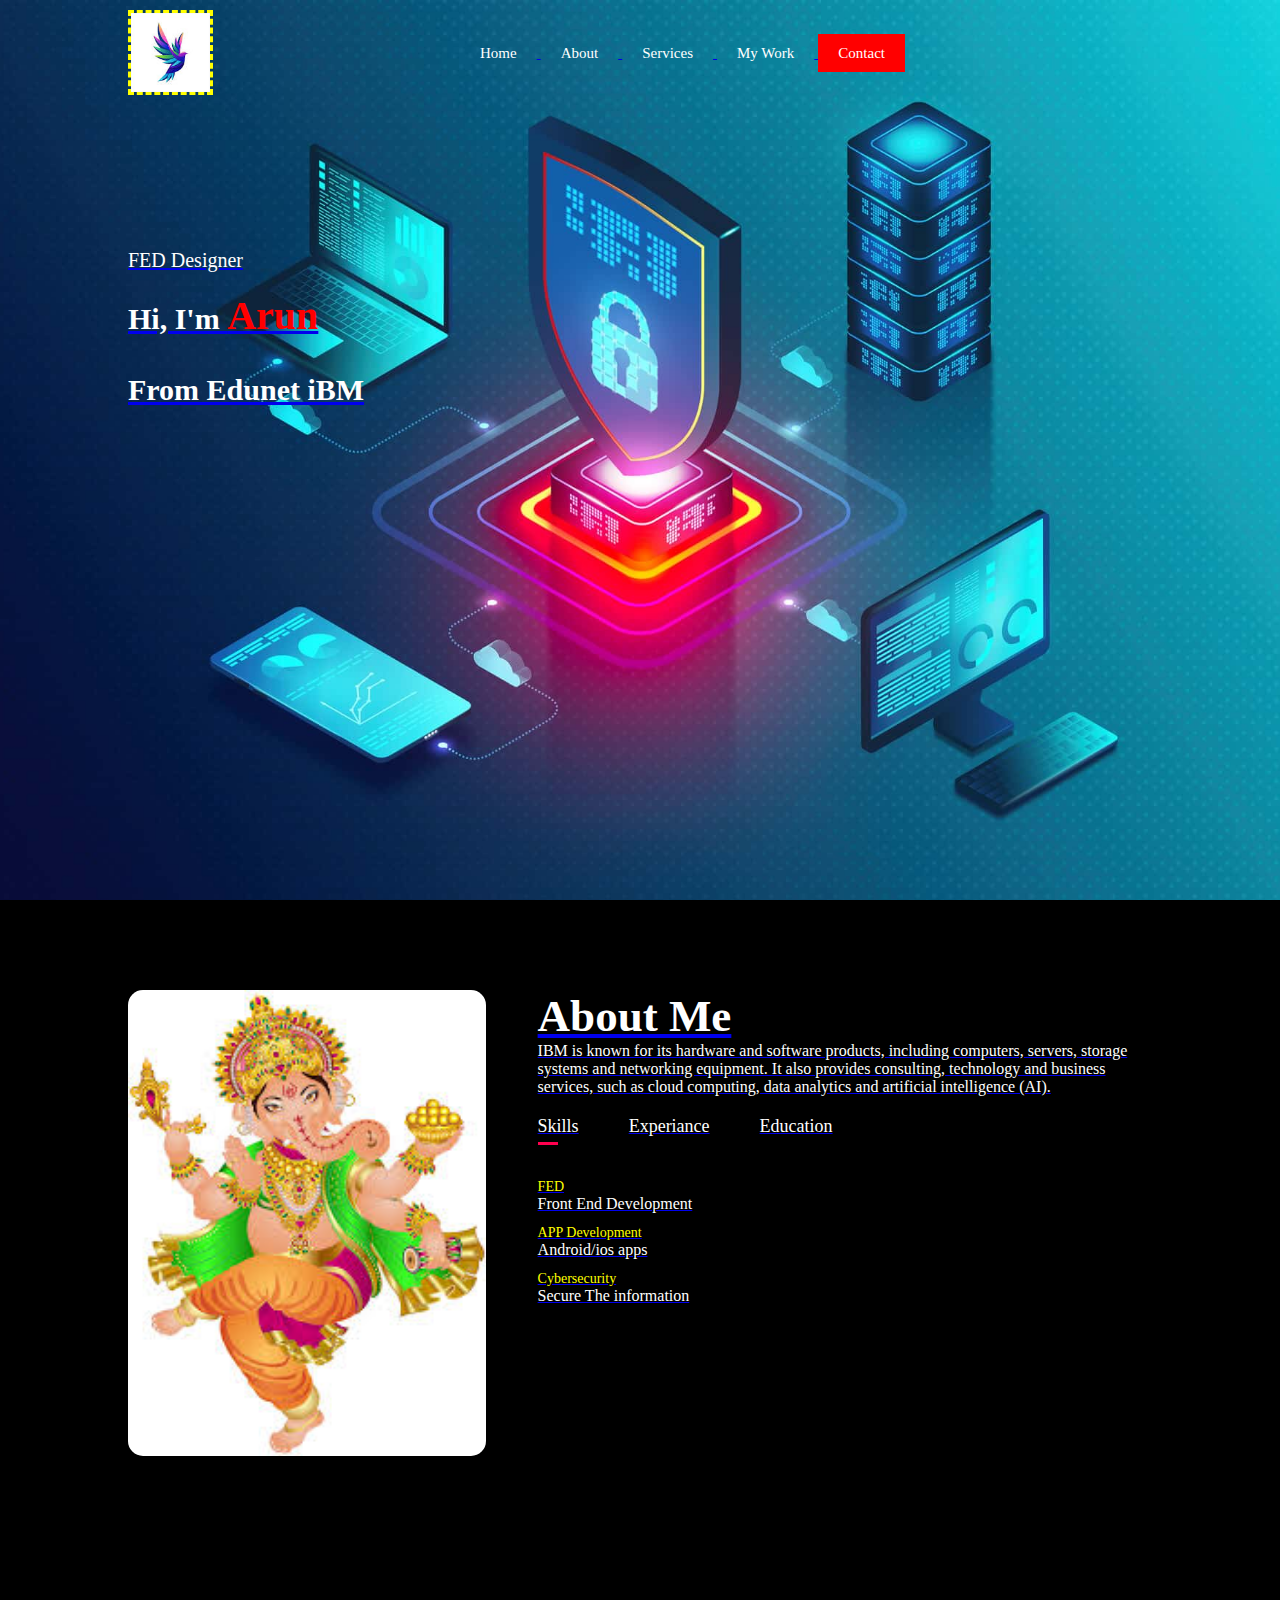
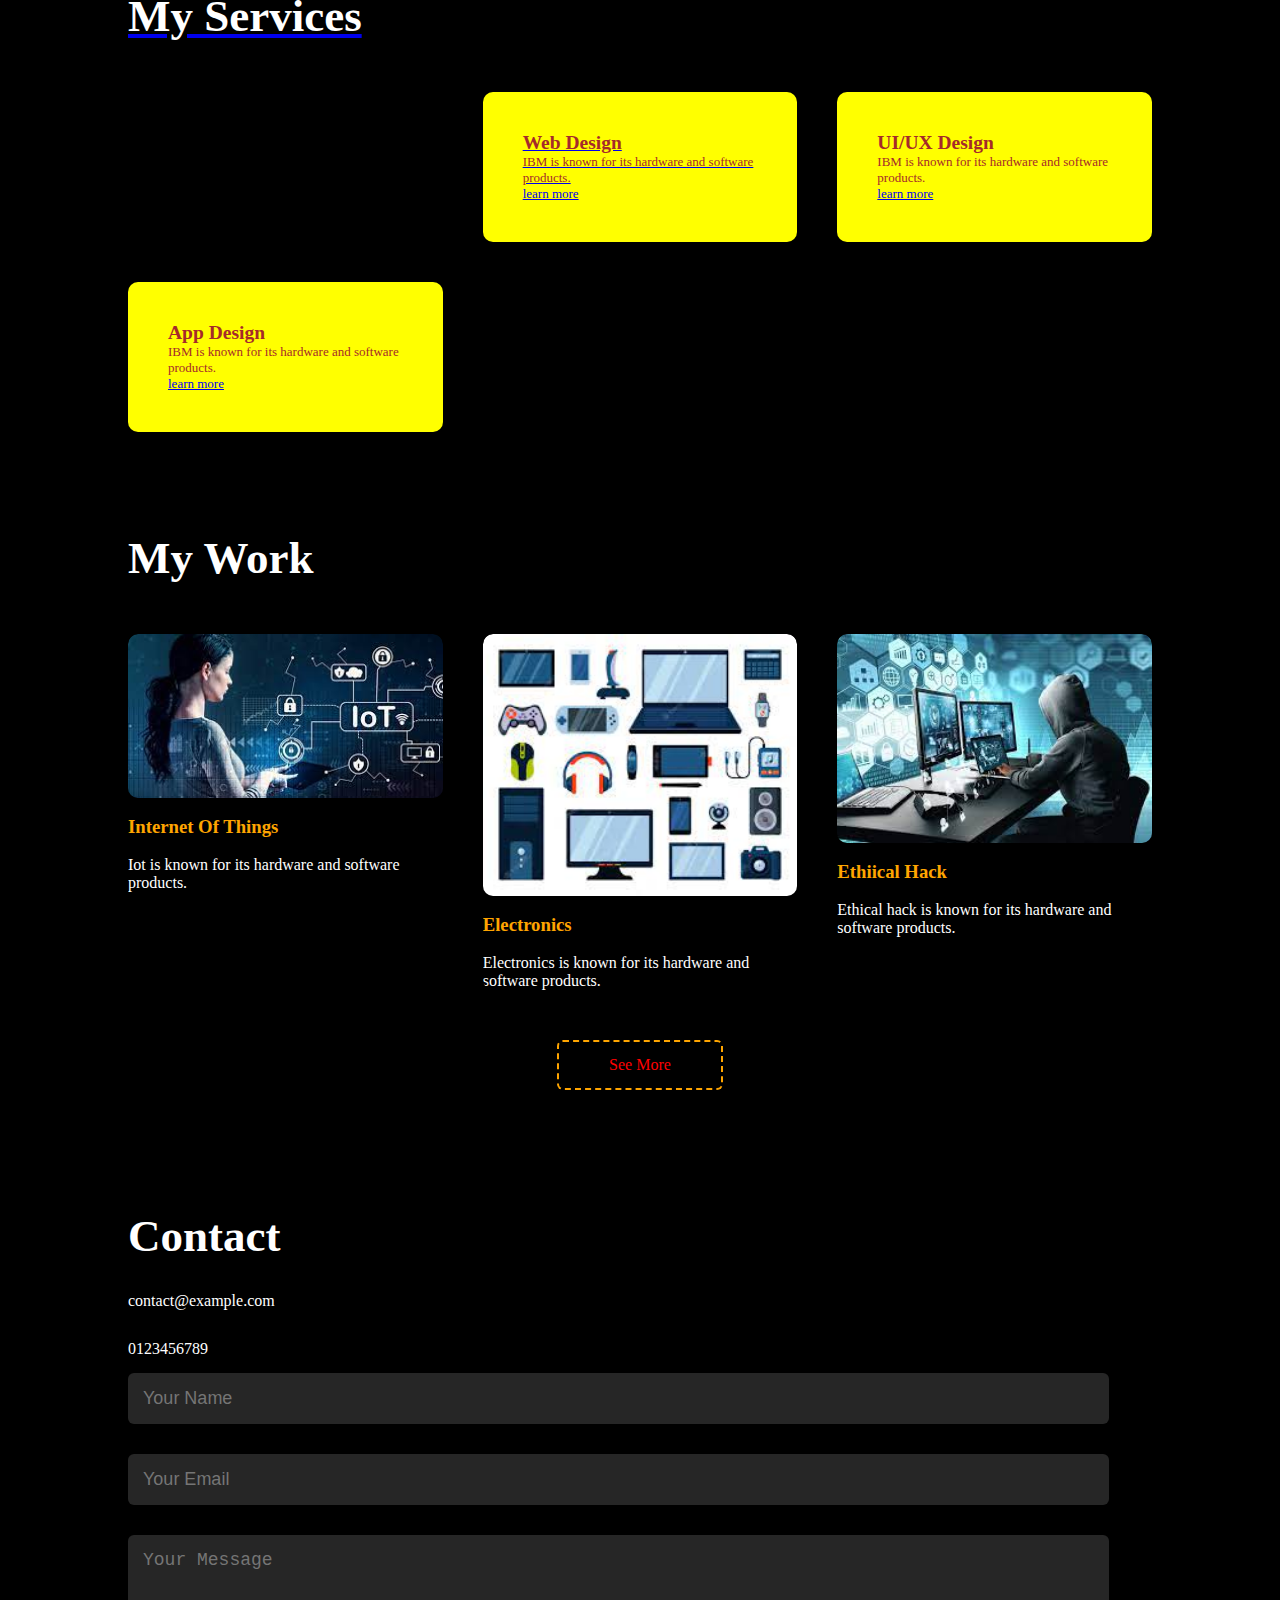
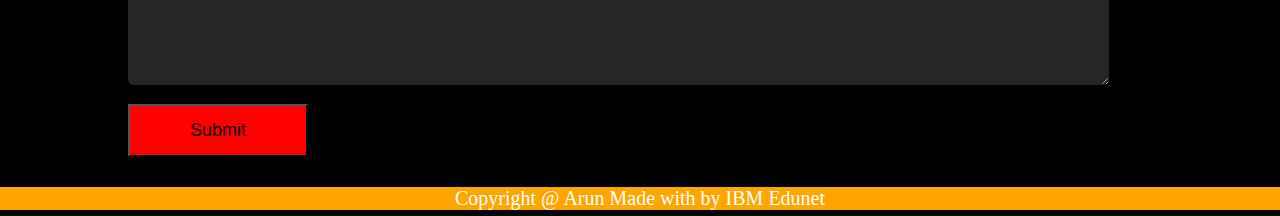
<file: index.html>
<!DOCTYPE html>
<html>
<head>
	<meta charset="UTF-8">
	<meta http-equiv="X-UA-Compatible" content="IE=edge">
	<meta name="viewport" content="width=device-width, initial-scale=1.0">
	<title>portfolia website</title>
	<link rel="stylesheet" type="text/css" href="port.css">
</head>
<body>
<div id="header">
	<div class="container">
		<nav>
			<img src="Arunprasad/img5.jpg" class="logo">
			<ul>
				<li><a href="#header">Home</li>
				<li><a href="#about">About</li>
				<li><a href="#services">Services</li>
				<li><a href="#portfolio">My Work</li>
				<li class="active"><a href="#Contact">Contact</li>
			</ul>	
		</nav>
		<div class="text">
			<p>FED Designer</p>
			<h2>Hi, I'm <span>Arun </span><br><br>From Edunet iBM</h2>
		</div>
	</div>
		
</div>
<div id="about">
	<div class="container">
		<div class="row">
			<div class="col-1">
				<img src="Arunprasad/ganesh.jpg">
				
			</div>
			<div class="col-2">
				<h1 class="title">About Me</h1>
				<p>IBM is known for its hardware and software products, including computers, servers, storage systems and networking equipment. It also provides consulting, technology and business services, such as cloud computing, data analytics and artificial intelligence (AI).</p>
				<div class="tab-titles">
					<p class="links active-link" onclick="opentab('skills')">Skills</p>
					<p class="links" onclick="opentab('experiance')">Experiance</p>
					<p class="links" onclick="opentab('education')">Education</p>

				</div>
				<div class="content active-tab" id="skills">
					<ul>
						<li><span>FED</span><br>Front End Development</li>
						<li><span>APP Development</span><br>Android/ios apps</li>
						<li><span>Cybersecurity</span><br>Secure The information</li>

					</ul>
				</div>
				<div class="content" id="experiance">
					<ul>
						<li><span>In-Year :2020</span><br>Workrd As Front End Development</li>
						<li><span>Year::2021</span><br>Lead Organization</li>
					</ul>
					
				</div>
				<div class="content" id="education">
					<ul>
						<li><span>FED</span><br>Front End Development</li>
						<li><span>APP Development</span><br>Android/ios apps</li>
						<li><span>Cybersecurity</span><br>Secure The information</li>

					</ul>
					
				</div>
				
				
			</div>
		</div>
	</div>
</div>
<div id="services">
	<div class="container">
	<h1 class="title">My Services</h1>
	<div class="services-list">
		<div>
			<h2 style="color: brown">Web Design</h2>
			<p style="color: brown">IBM is known for its hardware and software products.</p>
			<a href="#">learn more</a>
		</div>
		<div>
			<h2 style="color: brown">UI/UX Design</h2>
			<p  style="color: brown">IBM is known for its hardware and software products.</p>
			<a href="#">learn more</a>
		</div>
		<div>
			<h2 style="color: brown">App Design</h2>
			<p style="color: brown">IBM is known for its hardware and software products.</p>
			<a href="#">learn more</a>
		</div>
	</div>

	</div>
</div> 
<div id="portfolio">
	<div class="container">
		<h1 class="title">My Work</h1>
		<div class="work-list">
			<div class="work">
				<img src="Arunprasad/iot.jpg">
				<div class="layer"><br>
					<h3>Internet Of Things</h3><br>
					<p>Iot is known for its hardware and software products.</p>					
				</div>
				
			</div>
			<div class="work">
				<img src="Arunprasad/elect.jpg">
				<div class="layer"><br>
					<h3>Electronics</h3><br>
					<p>Electronics is known for its hardware and software products.</p>					
				</div>
				
			</div>
			<div class="work">
				<img src="Arunprasad/hack.jpg">
				<div class="layer"><br>
					<h3>Ethiical Hack</h3><br>
					<p>Ethical hack is known for its hardware and software products.</p>					
				</div>
				
			</div>
		</div>
		<a href="https://youtu.be/0YFrGy_mzjY" class="btn">See More</a>
		
	</div>
	
</div>
<div class="Contact">
	<div class="container">
		<div class="row">
			<div class="Contact-left">
				<h1 class="title">Contact</h1>
				<p>contact@example.com</p>
				<p>0123456789</p>
			</div>
			<div class="Contact-right"></div>
			<form class="submit-to-google-sheet">
				<input type="text" name="Name" placeholder="Your Name" required>
				<input type="Email" name="Email" placeholder="Your Email" required>
				<textarea name="Message" rows="6" placeholder="Your Message"></textarea>
				<button type="submit" class="btn2">Submit</button>
			</form>

		</div>
		
	</div>
	<div class="copy">
		<p>Copyright @ Arun Made with by IBM Edunet</p>
		
	</div>
	
</div>
<script>
	var links=document.getElementByClassName("links");
	var content=document.getElementByClassName("content");


	function opentab(tabname) {
		for(link of links){
			link.classList.remove("active-link");
		}
		for(contents of content){
			contents.classList.remove("active-tab");
		}
		event.currentTarget.classList.add("active-link");
		document.getElementById(tabname).classList.add("active-tab");
	}
</script> 
</body>
</html>
</file>
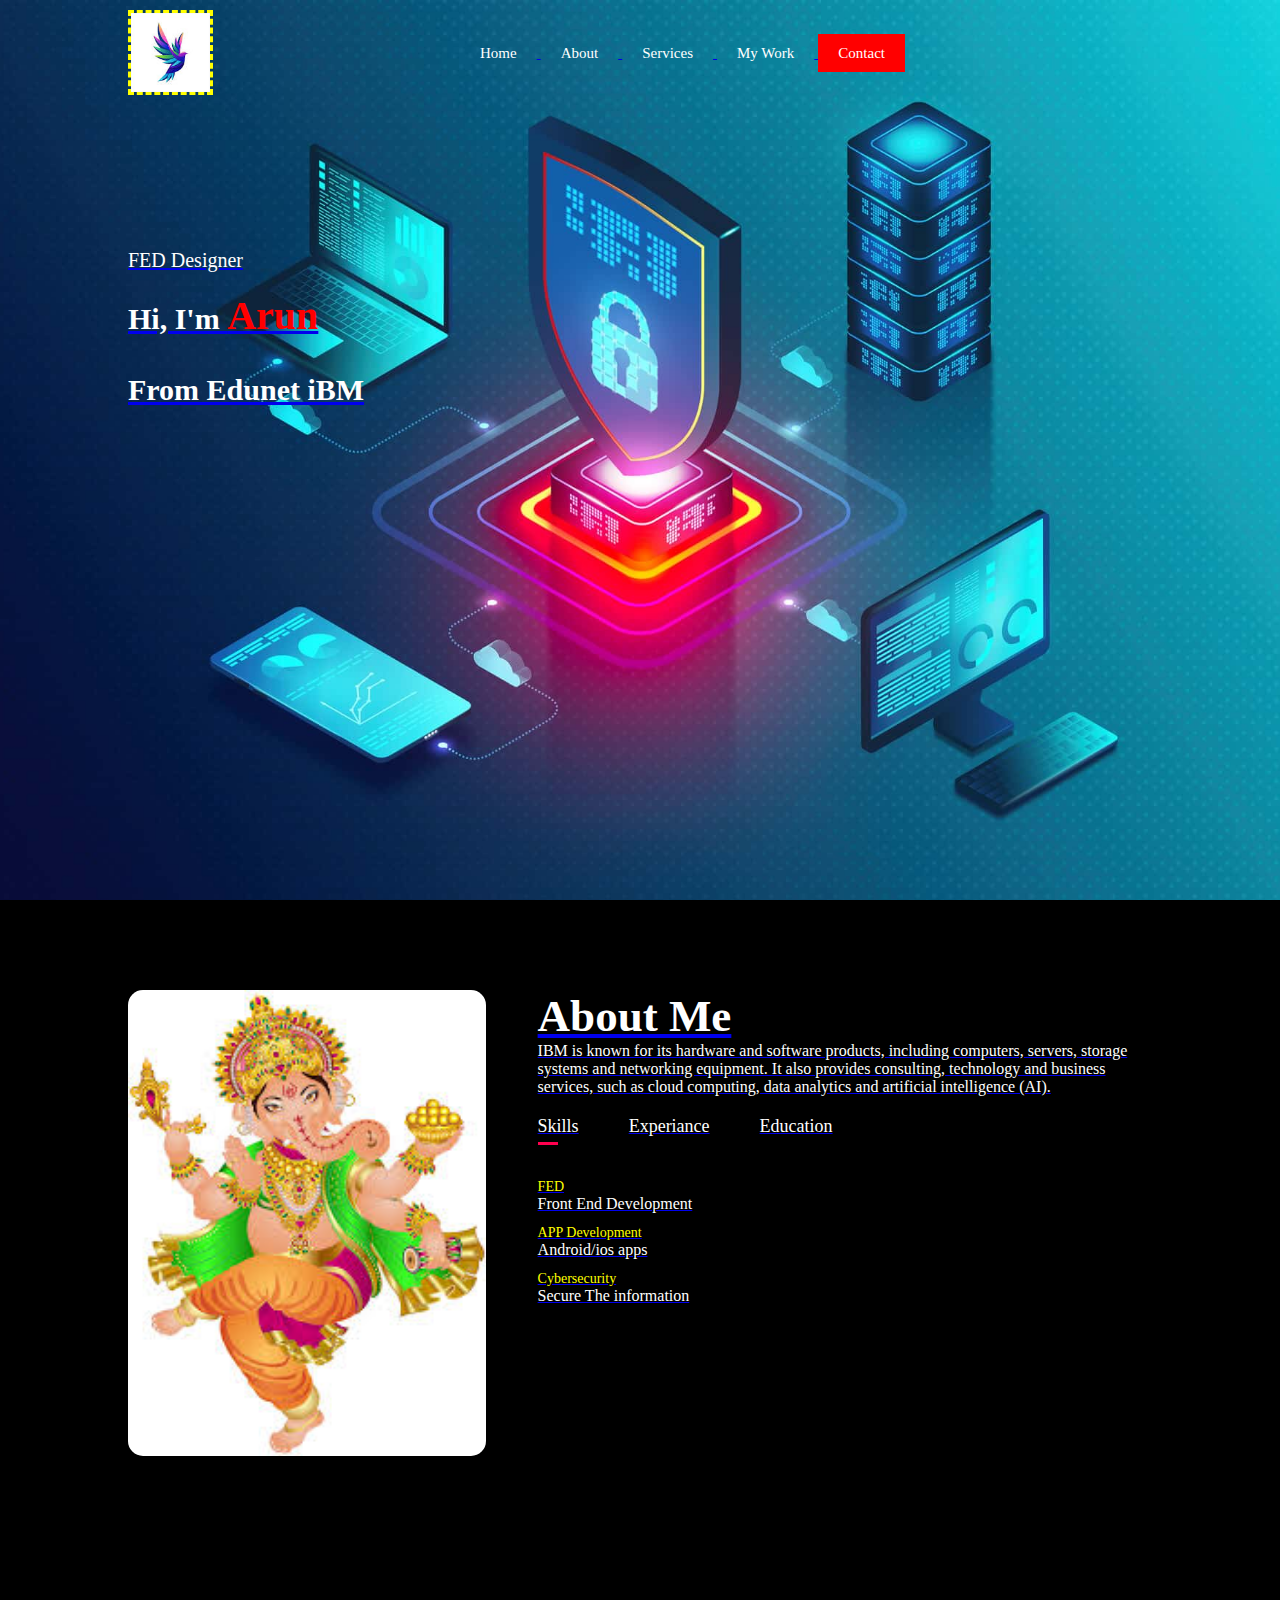
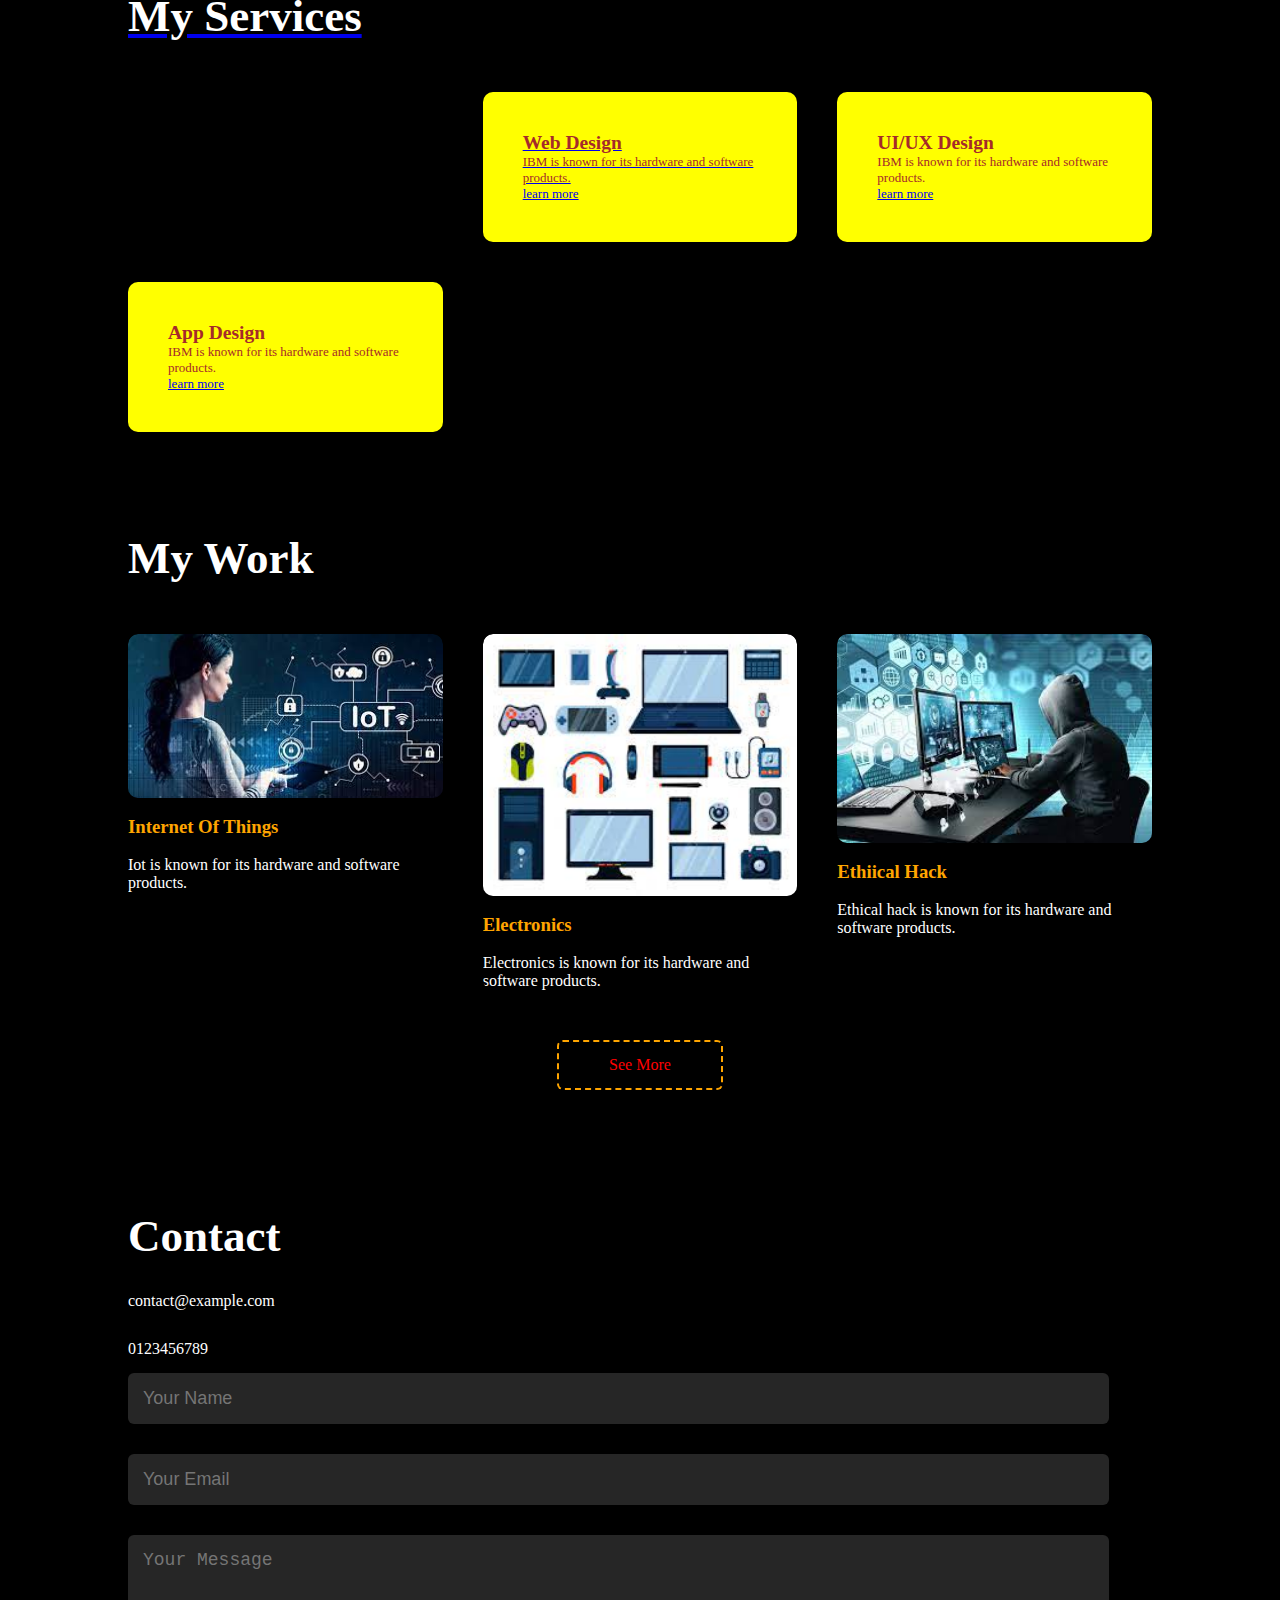
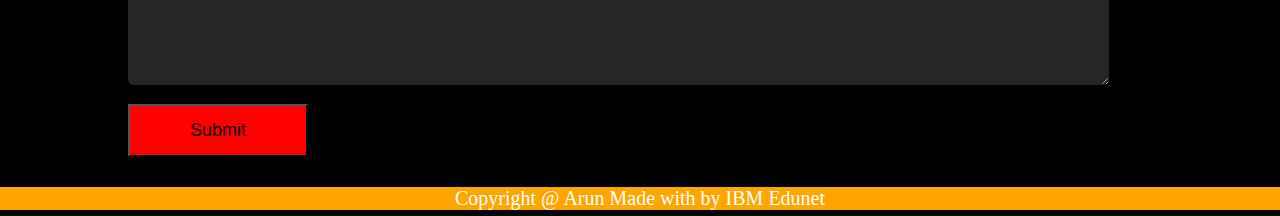
<file: portfolia.html>
<!DOCTYPE html>
<html>
<head>
	<meta charset="UTF-8">
	<meta http-equiv="X-UA-Compatible" content="IE=edge">
	<meta name="viewport" content="width=device-width, initial-scale=1.0">
	<title>portfolia website</title>
	<link rel="stylesheet" type="text/css" href="port.css">
</head>
<body>
<div id="header">
	<div class="container">
		<nav>
			<img src="Arunprasad/img5.jpg" class="logo">
			<ul>
				<li><a href="#header">Home</li>
				<li><a href="#about">About</li>
				<li><a href="#services">Services</li>
				<li><a href="#portfolio">My Work</li>
				<li class="active"><a href="#Contact">Contact</li>
			</ul>	
		</nav>
		<div class="text">
			<p>FED Designer</p>
			<h2>Hi, I'm <span>Arun </span><br><br>From Edunet iBM</h2>
		</div>
	</div>
		
</div>
<div id="about">
	<div class="container">
		<div class="row">
			<div class="col-1">
				<img src="Arunprasad/ganesh.jpg">
				
			</div>
			<div class="col-2">
				<h1 class="title">About Me</h1>
				<p>IBM is known for its hardware and software products, including computers, servers, storage systems and networking equipment. It also provides consulting, technology and business services, such as cloud computing, data analytics and artificial intelligence (AI).</p>
				<div class="tab-titles">
					<p class="links active-link" onclick="opentab('skills')">Skills</p>
					<p class="links" onclick="opentab('experiance')">Experiance</p>
					<p class="links" onclick="opentab('education')">Education</p>

				</div>
				<div class="content active-tab" id="skills">
					<ul>
						<li><span>FED</span><br>Front End Development</li>
						<li><span>APP Development</span><br>Android/ios apps</li>
						<li><span>Cybersecurity</span><br>Secure The information</li>

					</ul>
				</div>
				<div class="content" id="experiance">
					<ul>
						<li><span>In-Year :2020</span><br>Workrd As Front End Development</li>
						<li><span>Year::2021</span><br>Lead Organization</li>
					</ul>
					
				</div>
				<div class="content" id="education">
					<ul>
						<li><span>FED</span><br>Front End Development</li>
						<li><span>APP Development</span><br>Android/ios apps</li>
						<li><span>Cybersecurity</span><br>Secure The information</li>

					</ul>
					
				</div>
				
				
			</div>
		</div>
	</div>
</div>
<div id="services">
	<div class="container">
	<h1 class="title">My Services</h1>
	<div class="services-list">
		<div>
			<h2 style="color: brown">Web Design</h2>
			<p style="color: brown">IBM is known for its hardware and software products.</p>
			<a href="#">learn more</a>
		</div>
		<div>
			<h2 style="color: brown">UI/UX Design</h2>
			<p  style="color: brown">IBM is known for its hardware and software products.</p>
			<a href="#">learn more</a>
		</div>
		<div>
			<h2 style="color: brown">App Design</h2>
			<p style="color: brown">IBM is known for its hardware and software products.</p>
			<a href="#">learn more</a>
		</div>
	</div>

	</div>
</div> 
<div id="portfolio">
	<div class="container">
		<h1 class="title">My Work</h1>
		<div class="work-list">
			<div class="work">
				<img src="Arunprasad/iot.jpg">
				<div class="layer"><br>
					<h3>Internet Of Things</h3><br>
					<p>Iot is known for its hardware and software products.</p>					
				</div>
				
			</div>
			<div class="work">
				<img src="Arunprasad/elect.jpg">
				<div class="layer"><br>
					<h3>Electronics</h3><br>
					<p>Electronics is known for its hardware and software products.</p>					
				</div>
				
			</div>
			<div class="work">
				<img src="Arunprasad/hack.jpg">
				<div class="layer"><br>
					<h3>Ethiical Hack</h3><br>
					<p>Ethical hack is known for its hardware and software products.</p>					
				</div>
				
			</div>
		</div>
		<a href="https://youtu.be/0YFrGy_mzjY" class="btn">See More</a>
		
	</div>
	
</div>
<div class="Contact">
	<div class="container">
		<div class="row">
			<div class="Contact-left">
				<h1 class="title">Contact</h1>
				<p>contact@example.com</p>
				<p>0123456789</p>
			</div>
			<div class="Contact-right"></div>
			<form class="submit-to-google-sheet">
				<input type="text" name="Name" placeholder="Your Name" required>
				<input type="Email" name="Email" placeholder="Your Email" required>
				<textarea name="Message" rows="6" placeholder="Your Message"></textarea>
				<button type="submit" class="btn2">Submit</button>
			</form>

		</div>
		
	</div>
	<div class="copy">
		<p>Copyright @ Arun Made with by IBM Edunet</p>
		
	</div>
	
</div>
<script>
	var links=document.getElementByClassName("links");
	var content=document.getElementByClassName("content");


	function opentab(tabname) {
		for(link of links){
			link.classList.remove("active-link");
		}
		for(contents of content){
			contents.classList.remove("active-tab");
		}
		event.currentTarget.classList.add("active-link");
		document.getElementById(tabname).classList.add("active-tab");
	}
</script> 
</body>
</html>
</file>
<file: port.css>
*{
	margin:0;
	padding: 0;
	box-sizing: border-box;
}
html{
	scroll-behavior: smooth;
}
body{
	background-color: black;
	color:white;
}
#header{
	width: 100%;
	height: 100vh;
	background-image: url(Arunprasad/prab.jpg);
	background-size: cover;
	background-position: center;
	/*transition: transform 0.5s;
*/
}
#header:hover{
	background-image: url(Arunprasad/cyber.jpg);
	transition: 0.8s;
}
.container{
	padding: 10px 10%;
}
nav{
	display: flex;
	align-items: center;
	justify-content: space-between;
	flex-wrap: wrap;
}
.logo{
	width: 85px;
	border: 3px dashed yellow;

}
nav ul li{
	display: inline-block;
	list-style: none;
	padding:10px 20px;
}
nav ul li a{
	color: white;
	text-decoration: none;
	font-size: 15px;
	margin-top:0; 
	position: relative;

}
.active, .nav ul li:hover{
	background:red;
}
nav ul li a:hover{
	color: yellow;
	transition: 0.3s;
}

nav ul li a::after{
	content: '';
	width: 100%;
	height: 3px;
	position: absolute;
	left: 0px;
	bottom: -2px;
	transition: 0.5s ease;
}
nav ul li a::hover::after{
	width: 100%;

}
.text{
	margin-top: 15%;
	font-size: 20px;
	color:white;

}

.text h2{
	font-size: 30px;
	margin-top: 20px;
}
.text h2 span{
	color: red;
	font-size: 40px;
}
.text p:hover{
	color:yellow;
	transition: 0.3s;
}
.text h2:hover{
	color:yellow;
	transition: 0.3s;
}
/* about   */
#about{
	padding: 80px 0;
	color: white;
}
.row{
	display: flex;
	justify-content: space-between;
	flex-wrap: wrap;

}
.col-1{
	flex-basis: 35%;

}
.col-1 img{
	width: 100%;
	border-radius: 15px;
	transition: transform 0.5s;
}
.col-1 img:hover{
	background-image: url(Arunprasad/image3.jpg);
	transition: 0.8s;
}
.col-1:hover img{
	transform: scale(1.1);
}
.col-2{
	flex-basis: 60%
}
.title{
	font-size: 45px;
	font-weight: 600;
	color: white;

}
.tab-titles{
	display: flex;
	margin:20px 0 40px;

}
.links{
	margin-right: 50px;
	font-size: 18px;
	font-weight: 500;
	cursor:pointer;
	position: relative;
}
.links::after{
	content: '';
	width: 0;
	height: 3px;
	background: #ff004f;
	position: absolute;
	left: 0px;
	bottom: -8px;
	transition: 0.5s;

}
.links.active-link::after{
	width: 50%;

}
.content ul li{
	list-style: none;
	margin:10px 0;

}
.content ul li span{
	color: yellow;
	font-size: 14px;
}
.content{
	display: none;
}
.content.active-tab{
	display: block;
}
#services{
	padding: 30px 0;
	color: white;

}
/*.image img{
	float: left;
	width: 50%;
	border-radius: 15px;
}*/
.services-list{
	display: grid;
	grid-template-columns: repeat(auto-fit,minmax(250px,1fr));
	grid-gap: 40px;
	margin-top: 50px;
}
.services-list div{
	/*background:#262626;*/
	background:yellow;
	padding: 40px;
	font-size: 13px;
	font-weight: 300;
	border-radius: 10px;
}

#portfolio{
	padding: 50px 0;
}
.work-list{
	display: grid;
	grid-template-columns: repeat(auto-fit,minmax(250px,1fr));
	grid-gap: 40px;
	margin-top: 50px;

}
.work{
	border-radius: 10px;
	position: relative;
	overflow: hidden;
}
.work img{
	width:100%;
	border-radius: 10px;
	display: block;
	transition: transform 0.5s;
}
.work:hover img{
	transform: scale(1.1);

}
.btn{
	display: block;
	margin: 50px auto;
	width: fit-content;
	border:2px dashed orange;
	padding: 14px 50px;
	border-radius: 6px;
	text-decoration: none;
	color: red;
	transition: background 0.5s;

}
.btn:hover{
	background:yellow;
}
.layer h3{
	color: orange;
}
.Contact-left{
	flex-basis: 35%;

}
.Contact-right{
	flex-basis: 60%;
	
}
.Contact-left p{
	margin-top: 30px;
	
}
.btn2{
	display: inline-block;
	background:red;

}
.Contact-right{
	width: 100%;

}
form input,form textarea{
	width: 100%;
	border:0;
	outline: none;
	background:#262626;
	padding: 15px;
	margin: 15px 0;
	color:#fff;
	font-size: 18px;
	border-radius: 6px;

}
form .btn2{
	padding: 14px 60px;
	font-size: 18px;
	cursor: pointer;
}
.copy{
	width: 100%;
	background:orange;
	font-size: 20px;
	text-align: center;
	font-weight: 500;
	margin-top: 20px;
}
</file>
